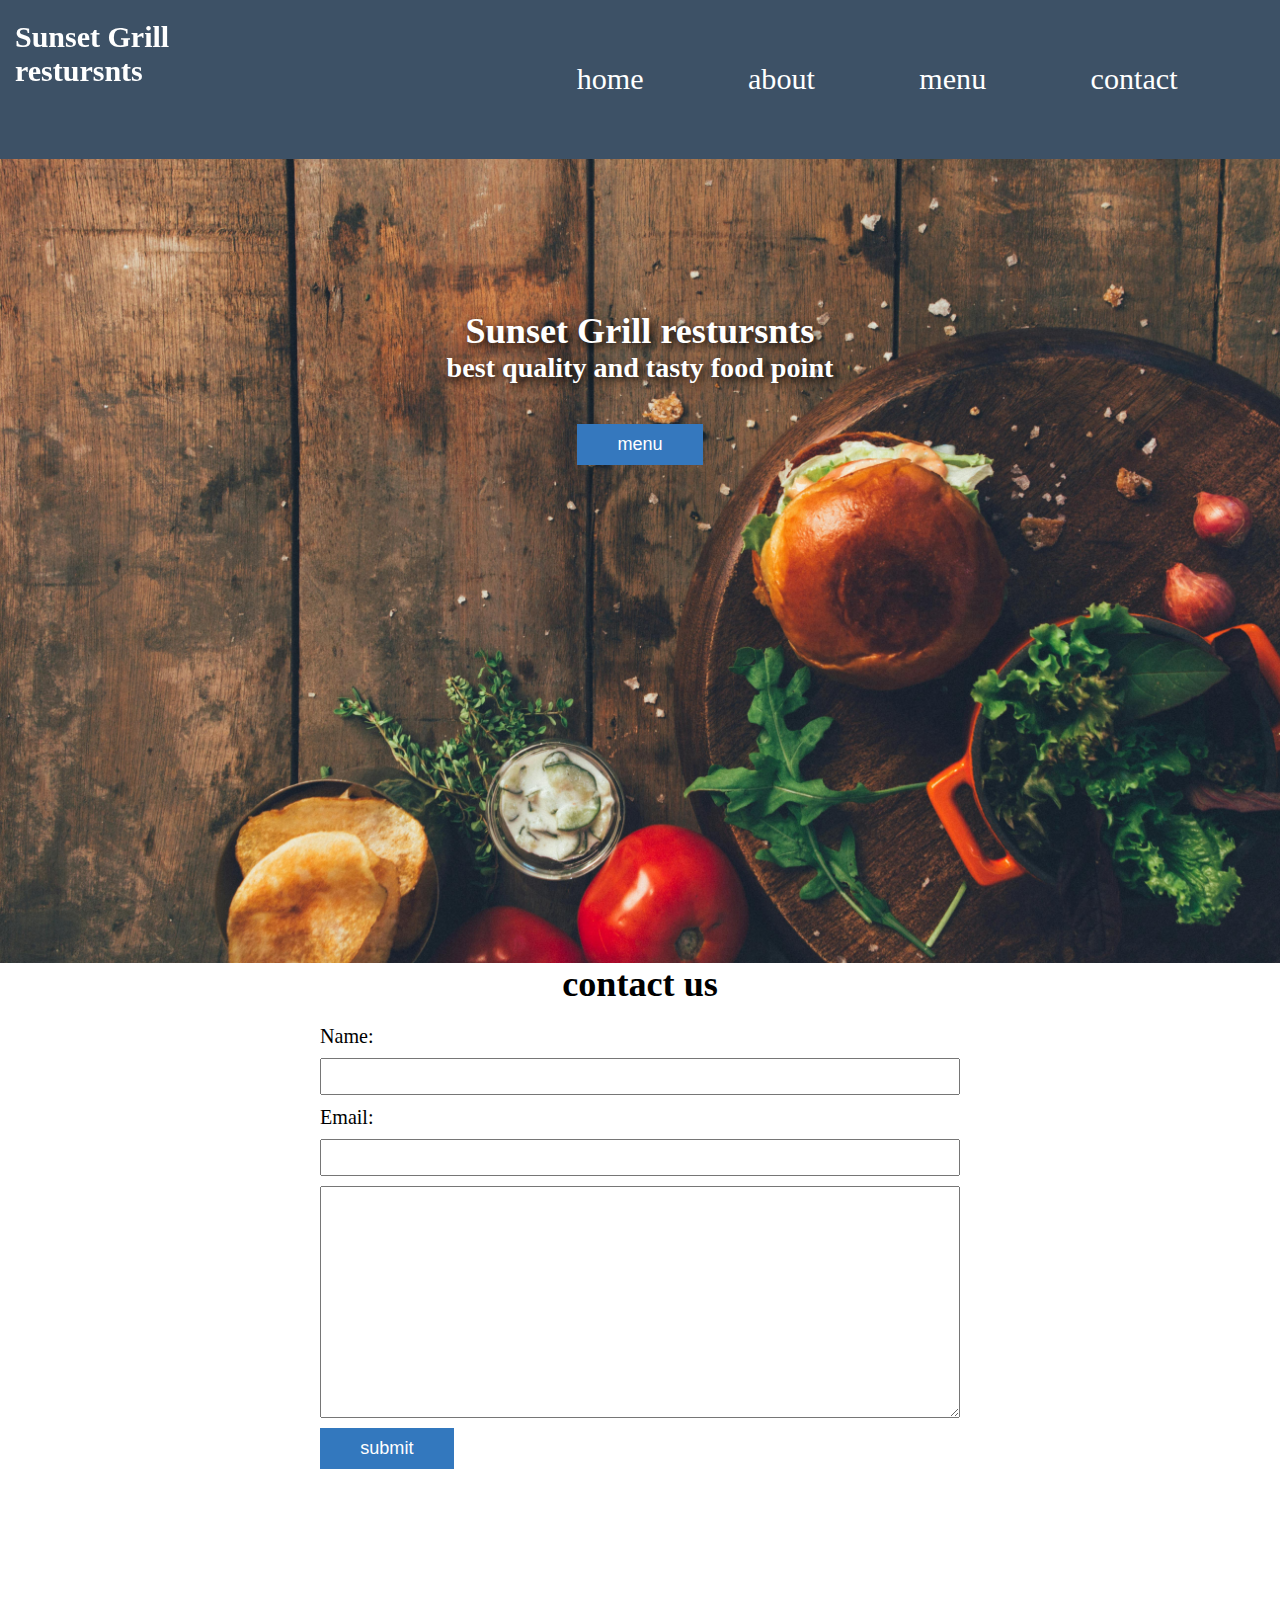
<file: index.html>
<!DOCTYPE html>
<html>
    <head>
        <title>project</title>
        <meta name="utf-8">
        <link rel="stylesheet" href="style.css">
        <meta name="viewport" content="width=device-width,intial-scale=1">
    </head>
    <body>
        <header>
            <nav>
                <h1 id="logo">Sunset Grill restursnts</h1>
                <ul>
                    <li><a href="/project2.html">home</a></li>
                    <li><a href="/home.html">about</a></li>
                    <li><a href="/menu.html">menu</a></li>
                    <li><a href="/cont.html">contact</a></li> 
                </ul>
                <div class="clear"></div>
            </nav>
        </header>
        <section class="hero-section">
            <header>
                <h2>Sunset Grill restursnts</h2>
                <h3>best quality and tasty food point</h3>
                <button> <a href=""></a> menu</butto> 
            </header>
        </section>

        <section class="form-section">
            <header>
                <h2>contact us</h2>
            </header>
            <form>
                <div>
                    <label for="name-input">name:</label>
                    <input type="text" name="name" id="name-input" />
                </div>
                <div>
                    <label for="email-input">email:</label>
                <input type="email" name="email" id="email-input" />
                </div>
                <div>
                    <textarea name="message" id="message-input" cols="30" rows="10"></textarea>
                </div>
                <div>
                    <button>submit</button>
                </div>

            </form>
        </section>
    </body>
</html>
</file>
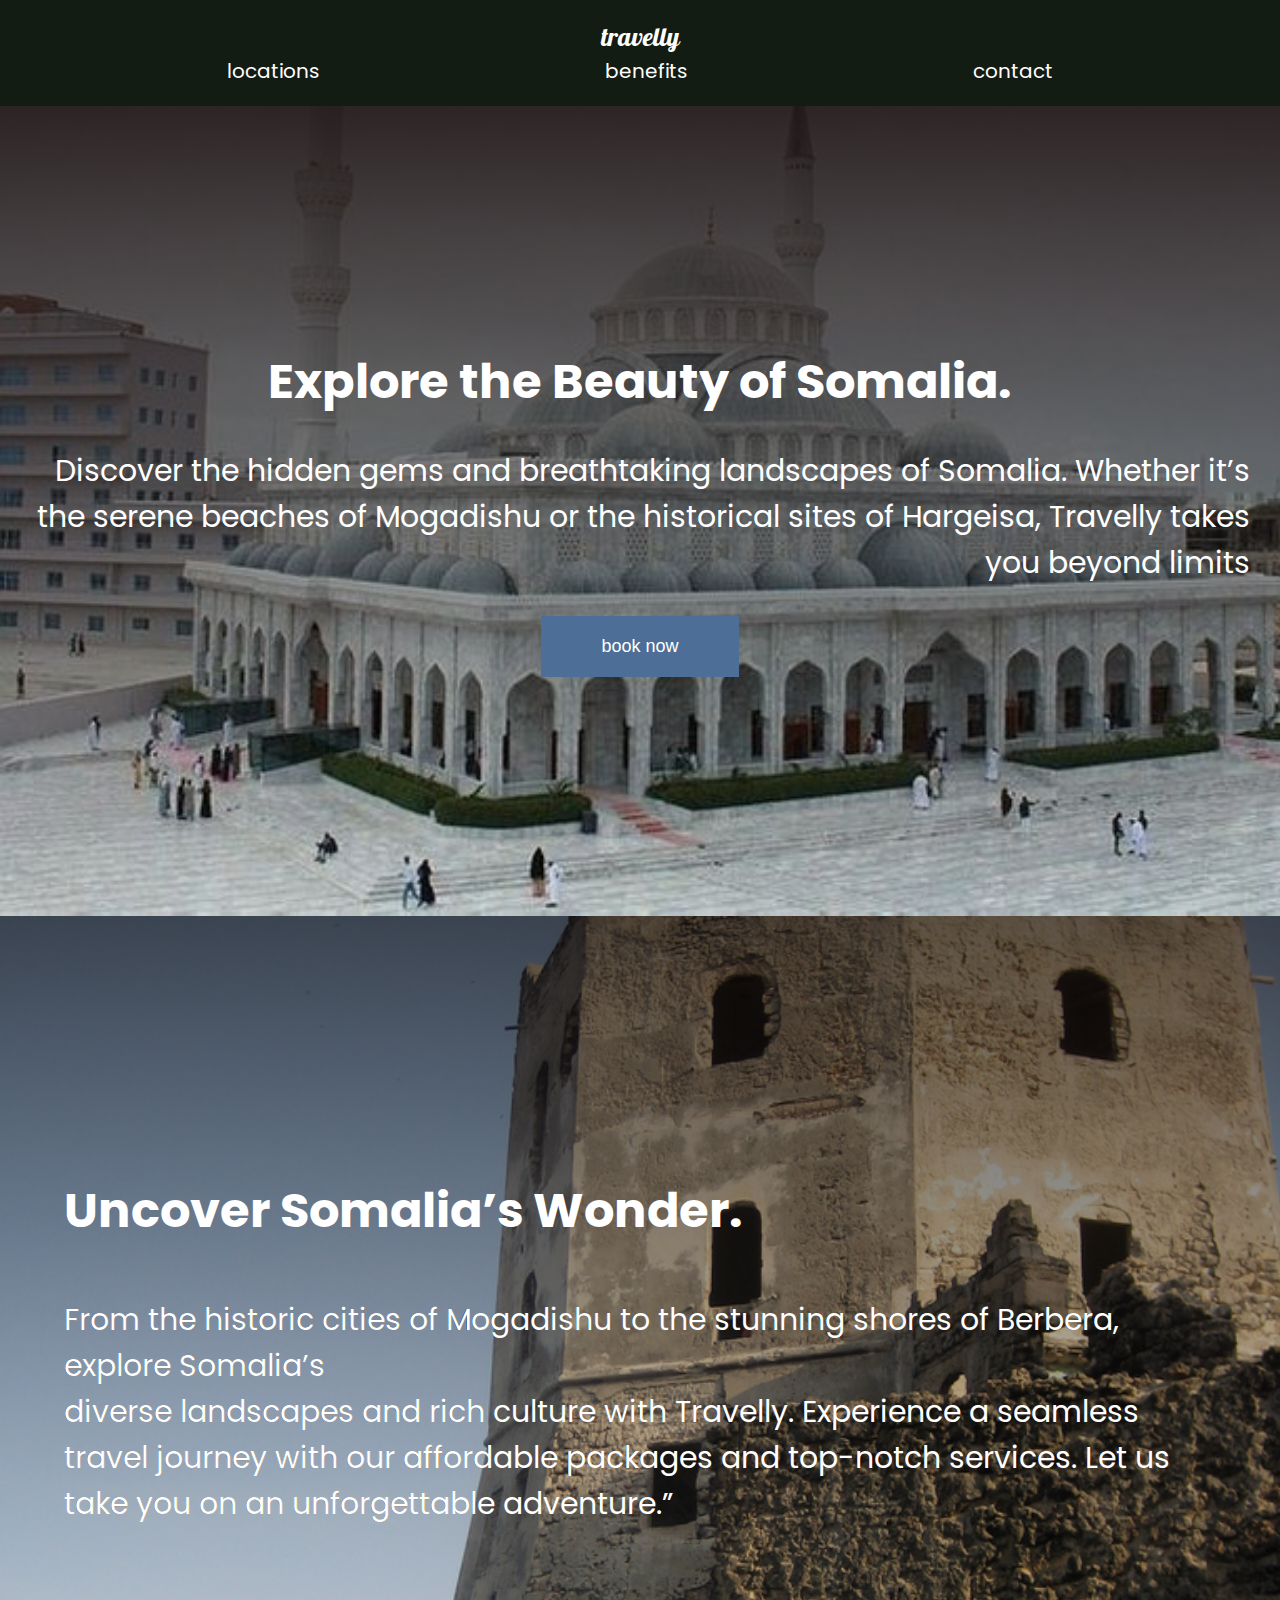
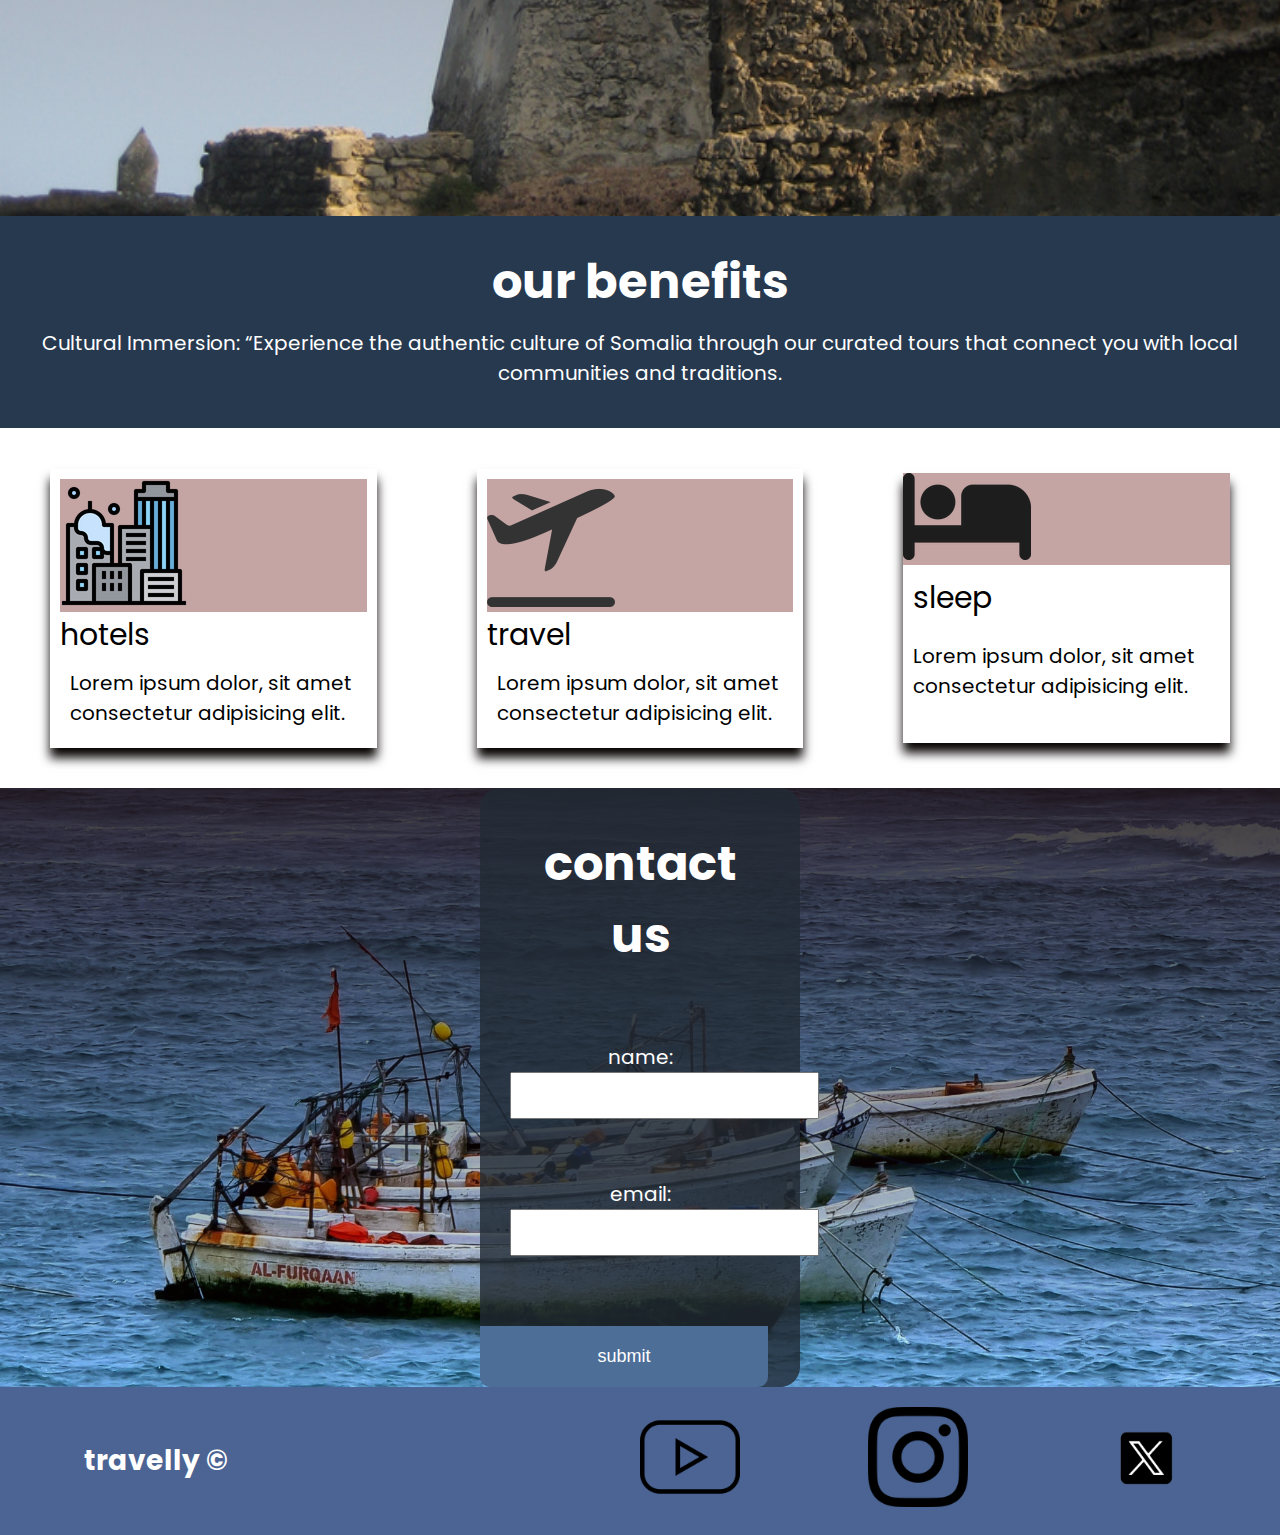
<file: pr3.html>
<!DOCTYPE html>
<html lang="en">
<head>
    <meta charset="UTF-8">
    <meta name="viewport" content="width=device-width, initial-scale=1.0">
    <title>travelly | travelling agency</title>
    <link rel="stylesheet" href="pr3.css">
    <meta http-equiv="X-UA-Compatible" content="ie=edg" />
    <meta name="robots" content="index,follow" />
    <link rel="icon" href="/icons/travel_airplane_1740.ico">
    <link rel="preconnect" href="https://fonts.googleapis.com">
    <link rel="preconnect" href="https://fonts.gstatic.com" crossorigin>
    <link href="https://fonts.googleapis.com/css2?family=Pattaya&family=Poppins:ital,wght@0,100;0,200;0,300;0,400;0,500;0,600;0,700;0,800;0,900;1,100;1,200;1,300;1,400;1,500;1,600;1,700;1,800;1,900&display=swap" rel="stylesheet">
</head>
<body>
    <header class="main-head">
        <nav>
            <h1 id="logo">travelly</h1>
            <ul>
                <li><a href="#location">locations</a> </li>
                <li><a href="#>benefit">benefits</a> </li>
                <li><a href="#contact">contact</a> </li>
            </ul>
        </nav>
    </header>
    <section class="hero">
        <h2>Explore the Beauty of Somalia.</h2>
        <h3>Discover the hidden gems and breathtaking landscapes of Somalia. Whether it’s<br> the serene beaches of Mogadishu or the historical
            sites of Hargeisa, Travelly takes you beyond limits</h3>
        <button>book now</button>
    </section>
    <section id=locations>
        <header class="locations-head">
            <h2>Uncover Somalia’s Wonder.</h2>
            <h3>
                From the historic cities of Mogadishu to the stunning shores of Berbera, explore Somalia’s<br>
                diverse landscapes and rich culture with Travelly. Experience a seamless travel journey with our affordable packages and top-notch services. Let us take you on an unforgettable adventure.”
            </h3>
        </header>   
    </section>
    <section>
        <header class="benefit-head">
            <h2>our benefits </h2>
            <p> Cultural Immersion: “Experience the authentic culture of Somalia through our curated tours that connect you with local communities and traditions.</p>
        </header>
    </section>
    <section>
        <div class="hoyo">
        <div class="dahran">
            <div class="aniga">
            <img src="/icons/city_building_construction_cities_buildings_icon_133085.ico">
            </div>
            <h3>hotels</h3>
            <p>Lorem ipsum dolor, sit amet consectetur adipisicing elit.</p>
        </div>
        <div class="bilan">
            <div class="aniga">
            <img src="/icons/plane_takeoff_3577.ico">
            </div>
            <h3>travel</h3>
            <p>Lorem ipsum dolor, sit amet consectetur adipisicing elit.</p>
        </div>
        <div class="sabir">
            <div class="aniga">
            <img src="/img/hotel_119045.ico">
            </div>
            <h3>sleep</h3>
            <p>Lorem ipsum dolor, sit amet consectetur adipisicing elit.</p>
        </div>
    </section>
    <section>
        <div id="contact">
            <div class="form-wrapper">
                <header class="form-head">
                    <h2>contact us</h2>
                </header>
                <form>
                    <div class="name-form">
                        <lebel for="name">name:</lebel>
                        <input type="text" name="name" required />
                    </div>
                    <div class="email-form">
                        <lebel for="email">email:</lebel>
                        <input type="email" required name="email">
                    </div>
                    <button type="submit">submit</button>
                </form>
            </div>
        </div>
    </section>
    <footer class="footer">
        <div class="footer-wrapper">
            <h5>travelly  &copy;</h5>
            <ul>
                <li>
                    <a href="">
                        <img src="/img/video/youtube-play-button-outlined-social-symbol_icon-icons.com_74040.ico"width="100px">
                    </a>
                </li>
                <li>
                    <a href="">
                        <img src="/img/instagram_brands_icon_256555.ico" width="100px">
                    </a>
                </li>
                <li>
                    <a href="">
                        <img src="/icons/twitter_x_new_logo_square_x_icon_256075.png" width="100px">
                    </a>
                </li>
            </ul>
        </div>
    </footer>
</body>
</html>
</file>
<file: style.css>
*{
    margin:0;
    padding:0;
    box-sizing: border-box;
}

html {
    font-size: 62.8%;
}

h1 {
    font-size:30px;
    height: 90%;
    width: 200px;
    position: fixed;
    top: 0;
    left: 15px;
    padding-top: 20px;
}

h2{
    font-size: 3.6rem;
}

a {
    color:white;
    text-decoration: none;
    font-size: 3rem;
}

h3 {
    font-size: 2.8rem;
}

button {
    font-size: 1.8rem;
}

nav{
    background: rgb(61, 81, 102);
    color: white;
    padding: 5rem;
}

nav h1 {
    float:left;
}

nav ul {
    float: right;
    list-style: none;
}

nav li {
    float: left;
    margin:0rem 4rem ;
}

nav ul li a {
    text-align: center;
    color: white;
    text-decoration: none;
    display: block;
    padding: 10px;
    border: 2px solid transparent; 
    transition: color 0.3s, background-color 0.3s;
}

nav ul li a:hover{
    color:red;

}

.clear{
    content: '';
    display: block;
    clear: both;
}

.hero-section {
    background-image: url(/img/pexels-craytive-1565982.jpg);
    height: 80rem;
    background-position: bottom;
    background-size: cover;
    text-align: center;
    color: white;
    padding-top: 15rem;
    text-shadow: 3px 3px 10px black;
}

.hero-section button {
    margin-top:4rem;
    padding: 1rem 4rem;
    background:rgb(53, 120, 190);
    border: none;
    color: white;
    cursor: pointer;
    display: inline-flex;
    align-items: center;
}

.form-section{
    font-size: 2rem;
}

.form-section header{
    text-align: center;
}

form div,
form label{
    margin-bottom: 1rem;
}

form input,
form label,
form textarea {
    display: block;
    font-size: 2rem;
    width: 100%;
}

form label{
    text-transform: capitalize;
}

form input{
    padding: 0.5rem 2rem;
}

form{
    margin: 2rem auto;
    max-width: 50%;
    width: 100%;

}

form button {
    margin-bottom: 10rem;
    padding: 1rem 4rem;
    background: rgb(51,120,190);
    border: none;
    color: white;
    cursor: pointer;
}
</file>
<file: pr3.css>
*{
    margin: 0;
    padding: 0;
    box-sizing: border-box;
}
html{
    font-size: 62.5%;
}
body{
    font-family: "Poppins", sans-serif;
}
h1 {
    font-size: 2.6rem;
}
li,
button,
label,
input,
p{
font-size: 2rem;
}
h2{
   font-size:4.8rem;
}
h3{
    font-size: 3rem;
    font-weight:normal;
}
h4,
h5 {
    font-size: 2.8rem;
}
a {
    color: white;
    text-decoration:none;
}
button{
    padding:2rem 6rem;
    background: #4c6e97;
    border: none;
    color: white;
    font-size: 1.8rem;
    cursor: pointer;
    transition: background 0.6s ease-in-out;
     animation: cloudanimation 2s forwards 2s;
}    
button :hover {
    background: #27394e;
}
/*now section with here*/
.main-head{
    background: #131c13;
    color:white;
}
nav{
   display: flex;
   width: 90%;
   margin:auto;
   padding:2rem;
   min-height:10vh ;
   align-items: center;
   flex-wrap: wrap;
}
nav ul {
    display: flex;
    flex: 1 1 600rem;
    justify-content: space-around;
    align-items: center;
    list-style: none;
}
#logo {
 flex:2 1 40rem;
 font-family: "Pattaya", sans-serif;
 font-weight: 400;
}
.hero {
    min-height:90vh;
    background: linear-gradient(rgba(26, 15, 15, 0.893),transparent),
     url(/img/Ali\ Jim’ale\ Mosque\ in\ Mogadishu\,\ Somalia.jpeg);
    background-repeat:no-repeat ;
    background-size: cover;
    color: white;
    display: flex;
    flex-direction: column;
    justify-content: center;
    align-items: center;
    text-align: end;
}
.hero h3 {
    padding: 3rem;
}
/*LOCATIONs SECTION*/
#locations {
    min-height: 100vh;
    background:linear-gradient(rgba(6, 0, 0, 0.653),transparent),
    url("/img/2220295265_cbb5b8a3cf_b1.jpg");
    background-position: center;
    display: flex;
    align-items: center;
    background-size: cover;
}
.locations-head{
    width: 90%;
    margin:auto;
}
.locations-head h2 {
    padding: 1rem 0rem;
    text-decoration:underline;
    text-decoration: 0.5rem;
    color:white;
    text-decoration-thickness: 0.5rem;
    


}
.locations-head h3 {
    padding: 4rem 0rem;
    background: linear-gradient( #131c27,#663b34);
    background-clip: text;
    color:white;
}


@keyframes swirl {
    from {
      transform: rotate(111%);
    }
    to {
      transform: rotate(360deg);
    }
  }
  /* benefit section */
  .benefit-head{
 padding: 3rem;
 min-height:3cqi;
 display: flex;
 flex-direction: column;
 justify-content: center;
 color:white;
 text-align: center;
 align-items:center;
 background: #26394f;

  }
  .benefit-head h2 p  {
    background-color:  skyblue;
  }
  
 .hoyo{
    display:flex;
    justify-content: space-between;
    flex-wrap: wrap;
    min-height: 40vh;
    align-items: center;
    margin: auto;

    
 }
 .dahran, .bilan,.sabir {
       flex: 1 1 20rem;
       min-height: 30vh;
       margin: 2rem 5rem;
       box-shadow: 0px 10px 10px rgb(10, 5, 5);

 }
 .dahran, .bilan,.sabir img {
     min-width:10%;

 }
 .dahran, .bilan,.sabir h3,p{
    padding: 1rem;
 }
 .aniga {
   background:rgb(197, 164, 164);
 }
 #contact {
    min-height: 50vh;
    background: linear-gradient(rgba(25, 4, 4, 0.785),transparent),
    url(/img/pexels-zubeyr-ahmed-hassan-165511726-10894265.jpg);
     background-size: cover;
     background-repeat: no-repeat;
     display: flex;
     align-items: center;
     justify-content: center;
     background-position: center;

}
.form-wrapper {
    background: rgba(34, 42, 52, 0.8);
    width: 25%;
    color: white;
    border-radius: 20px;
}
.form-head {
    text-align: center;
    padding: 4rem;
}

.name-form,
.email-form {
  padding: 3rem;
  text-align:center;
}
.name-form{
    font-size: 20px;
}
.email-form{
    font-size: 20px;
}

.form-wrapper label{
    margin: 0rem 2rem ;
}
.form-wrapper button {
    width: 90%;
    padding: 2rem;
    margin-top: 4rem;
    border-bottom-left-radius: 10px;
    border-bottom-right-radius: 10px;
}
.form-wrapper input {
    padding: 1rem 2rem;
}
.footer{
    color: white;
    background: rgb(75, 100, 147);
}

.footer-wrapper {
    display: flex;
    padding: 2rem;
    width:90%;
    margin: auto;
    align-items: center;
    min-height: 10vh;
    flex-wrap: wrap;
}
.footer h5 {
    flex: 1 1 40rem;
}
.footer ul {
    display: flex;
    list-style: none;
    flex: 1 1 40rem;
    justify-content:space-between;
    align-items: center;
    gap: 10px;
    min-width: 10px;
}
.footer li {
    width: ;
}
/* media query */
@media screen and (max-width:932px) {
    html{
        font-size: 45%;
    }
}
nav{
    text-align: center;
}
</file>
